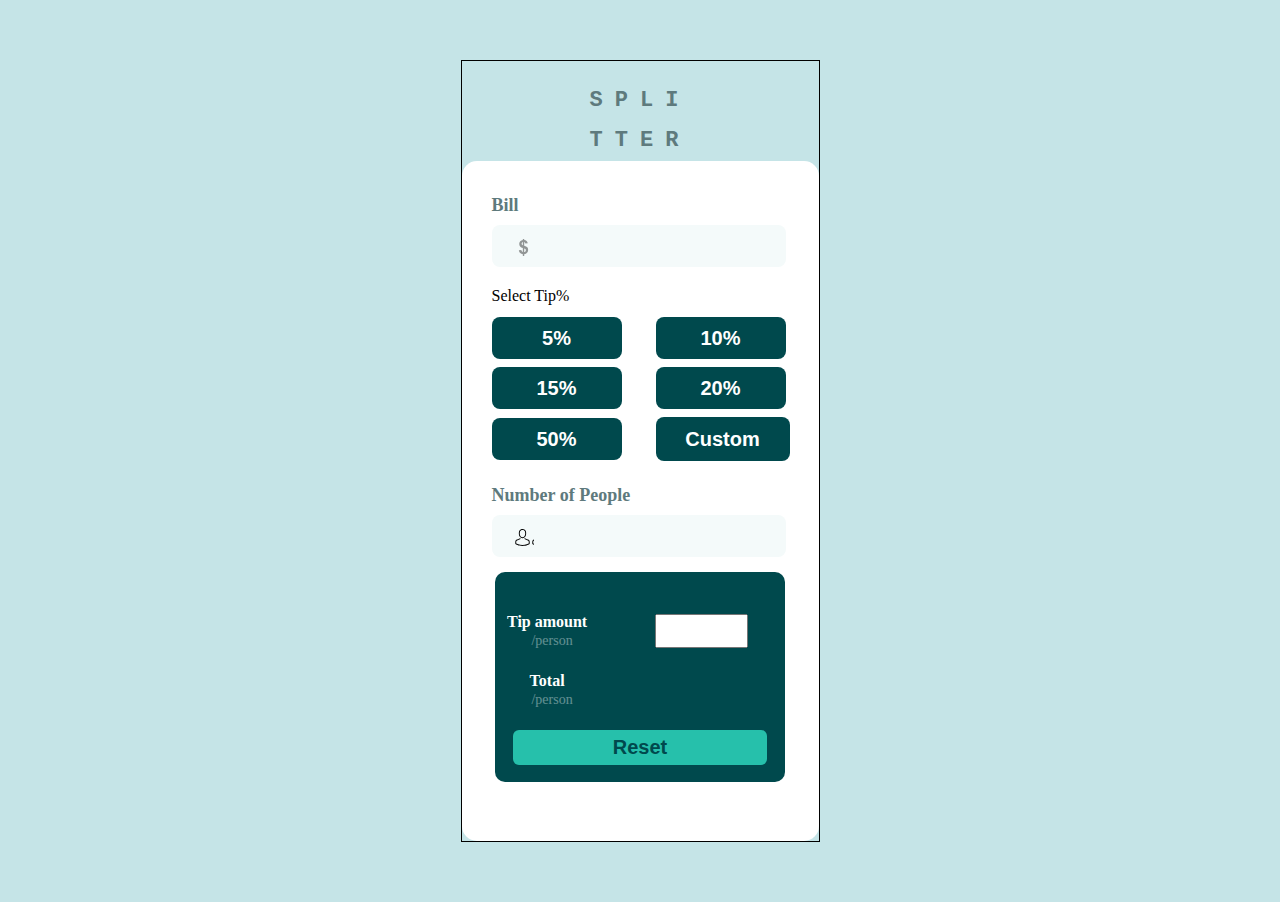
<file: index.html>
<!DOCTYPE html>
<html>
<head>
    <title>Frontend Mentor | Tip Calculator</title>
    <meta http-equiv="CONTENT-TYPE" content="text/html; charset=UTF-8">
    <meta name="viewport" content="width=device-width, initial-scale=1.0" userscalable="no">
    <link rel="preconnect" href="https://fonts.googleapis.com">
    <link rel="preconnect" href="https://fonts.gstatic.com" crossorigin>
    <link href="https://fonts.googleapis.com/css2?family=Roboto:ital@1&display=swap" rel="stylesheet">
    <!--script src="https://cdnjs.cloudflare.com/ajax/libs/jquery/3.3.1/jquery.min.js"></script-->
    <link rel="stylesheet" type="text/css" href="style.css">
</head>
<body>
    <div class="head">
        SPLI<br>TTER
    </div>
    <div class="main-body">
        <br>
        <p class="bill">
            Bill
        </p>
        <form id="everything">
            <label id="erase1" class="label1">
                <input maxlength="6" class="suminput1" oninput="calcsum()" id="bill-no">
            </label>


            <p class="select">
                Select Tip%
            </p>
            <input id="btn1" onclick="listener()" type="button" class="tip-button" value="5%">
            <input id="btn2" type="button" class="tip-button" value="10%"><br>
            <input id="btn3" type="button" class="tip-button" value="15%">
            <input id="btn4" type="button" class="tip-button" value="20%"><br>
            <input id="btn5" type="button" class="tip-button" value="50%">
            <label class="exception">
                <input class="custom" placeholder="Custom">
            </label>


            <p class="bill">
                Number of People
            </p>
            <label id="erase2" class="label2">
                <input maxlength="5" class="suminput2" oninput="calcsum()" id="bill-no2">
            </label>


            <div class="base">
                <table>
                    <tr>
                        <td class="tip-text">
                            Tip amount
                            <br>
                            <span class="sub-text">
                                /person
                            </span>
                        </td>

                        <td>
                            <form id="erase3">
                                <input id="value" type="number">
                            </form>
                        </td>
                    </tr><br>


                    <tr>
                        <td class="tip-text">
                            Total
                            <br>
                            <span class="sub-text">
                                /person
                            </span>
                        </td>
                        <td>
                            <div>
                                <span id="sum"></span>
                            </div>
                        </td>
                    </tr>
                </table>


                <input type="button" onclick="reset()" class="reset" value="Reset">
            </form>
        </div>
        <br>
    </div>


    <script>
        //alert("Hi there. Ensure to fill all the required with numbers only to ensure accuracy. You get one chance to pick a tip value")


        //Reset button
        function reset() {
            document.getElementById("erase1").reset();
        }


        //Total per person function
        function calcsum() {
            let sum = 0;
            //$("#value").html =$(this).val
            for (const inputEl of document.getElementsByClassName("suminput1")) {
                sum += inputEl.value;
            }
            for (const inputEl of document.getElementsByClassName("suminput2")) {
                sum2 = sum / inputEl.value
            }
            document.getElementById("sum").innerText = sum2.toFixed(2);
        }
        

            //Button effects
        $(".tip-button").not(this).removeClass('active')
        $(this).addClass("active")
        $("#value").html =$(this).val;
        
    </script>
</body>
</file>
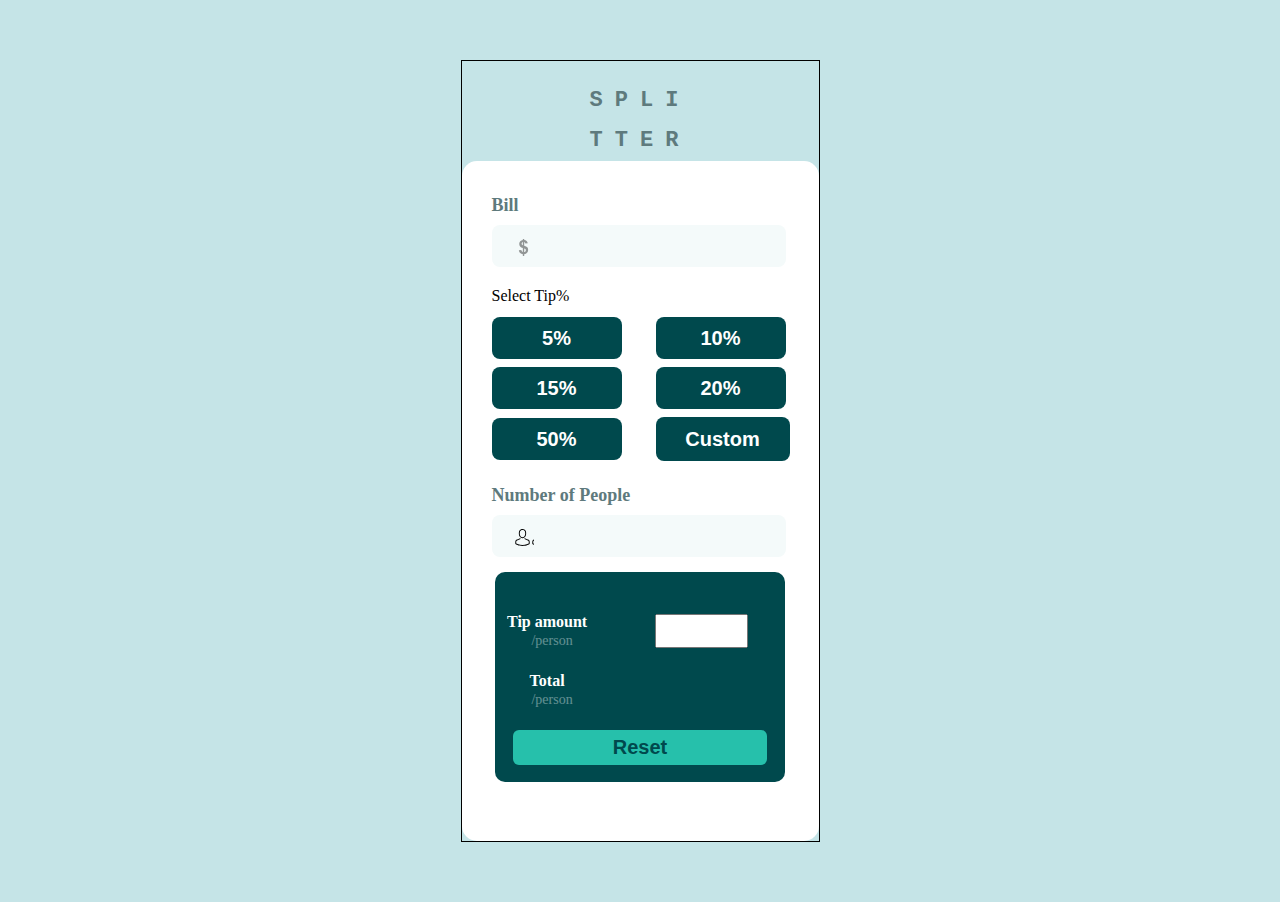
<file: active x.html>
<!DOCTYPE html>
<html>
<head>
    <title>Frontend Mentor | Tip Calculator</title>
    <meta http-equiv="CONTENT-TYPE" content="text/html; charset=UTF-8">
    <meta name="viewport" content="width=device-width, initial-scale=1.0" userscalable="no">
    <link rel="preconnect" href="https://fonts.googleapis.com">
    <link rel="preconnect" href="https://fonts.gstatic.com" crossorigin>
    <link href="https://fonts.googleapis.com/css2?family=Roboto:ital@1&display=swap" rel="stylesheet">
    <!--script src="https://cdnjs.cloudflare.com/ajax/libs/jquery/3.3.1/jquery.min.js"></script-->
    <link rel="stylesheet" type="text/css" href="style.css">
</head>
<body>
    <div class="head">
        SPLI<br>TTER
    </div>
    <div class="main-body">
        <br>
        <p class="bill">
            Bill
        </p>
        <form id="everything">
            <label id="erase1" class="label1">
                <input maxlength="6" class="suminput1" oninput="calcsum()" id="bill-no">
            </label>


            <p class="select">
                Select Tip%
            </p>
            <input id="btn1" onclick="listener()" type="button" class="tip-button" value="5%">
            <input id="btn2" type="button" class="tip-button" value="10%"><br>
            <input id="btn3" type="button" class="tip-button" value="15%">
            <input id="btn4" type="button" class="tip-button" value="20%"><br>
            <input id="btn5" type="button" class="tip-button" value="50%">
            <label class="exception">
                <input class="custom" placeholder="Custom">
            </label>


            <p class="bill">
                Number of People
            </p>
            <label id="erase2" class="label2">
                <input maxlength="5" class="suminput2" oninput="calcsum()" id="bill-no2">
            </label>


            <div class="base">
                <table>
                    <tr>
                        <td class="tip-text">
                            Tip amount
                            <br>
                            <span class="sub-text">
                                /person
                            </span>
                        </td>

                        <td>
                            <form id="erase3">
                                <input id="value" type="number">
                            </form>
                        </td>
                    </tr><br>


                    <tr>
                        <td class="tip-text">
                            Total
                            <br>
                            <span class="sub-text">
                                /person
                            </span>
                        </td>
                        <td>
                            <div>
                                <span id="sum"></span>
                            </div>
                        </td>
                    </tr>
                </table>


                <input type="button" onclick="reset()" class="reset" value="Reset">
            </form>
        </div>
        <br>
    </div>


    <script>
        //alert("Hi there. Ensure to fill all the required with numbers only to ensure accuracy. You get one chance to pick a tip value")


        //Reset button
        function reset() {
            document.getElementById("erase1").reset();
        }


        //Total per person function
        function calcsum() {
            let sum = 0;
            //$("#value").html =$(this).val
            for (const inputEl of document.getElementsByClassName("suminput1")) {
                sum += inputEl.value;
            }
            for (const inputEl of document.getElementsByClassName("suminput2")) {
                sum2 = sum / inputEl.value
            }
            document.getElementById("sum").innerText = sum2.toFixed(2);
        }
        

            //Button effects
        $(".tip-button").not(this).removeClass('active')
        $(this).addClass("active")
        $("#value").html =$(this).val;
        
    </script>
</body>
</file>
<file: style.css>
* {
    margin: 0;
}
body {
    background-color: hsl(185, 41%, 84%);
    width: 359px;
    border: 0.2px solid black;
    box-sizing: border-box;
    margin: 60px auto;
}
.head {
    font-family: monospace;
    font-size: 22px;
    font-weight: 700;
    text-align: center;
    letter-spacing: 12px;
    line-height: 40px;
    margin-top: 20px;
    color: hsl(186, 14%, 43%);
}
.main-body {
    width: 100%;
    height: 680px;
    background-color: white;
    border-radius: 15px;
}
.bill {
    margin: 16px 0 9px 30px;
    font-size: 18px;
    color: hsl(186, 14%, 43%);
    font-weight: 600;
}
#bill-no, #bill-no2 {
    margin-left: 30px;
    /*padding: 11px 28px 11px 0;*/
    width: 290px;
    height: 40px;
    border-radius: 8px;
    background-color: hsl(189, 41%, 97%);
    border: none;
    color: hsl(183, 100%, 15%);
    font-weight: 700;
    text-align: right;
    font-size: 20px;
}
.label1 {
    position: relative;
}
.label1:before {
    content: "";
    position: absolute;
    top: 0;
    margin-left: 52px;
    bottom: 0;
    width: 20px;
    background: url("data:image/svg+xml,%3Csvg version='1.1' id='Capa_1' xmlns='http://www.w3.org/2000/svg' xmlns:xlink='http://www.w3.org/1999/xlink' x='0px' y='0px' viewBox='0 0 490 490' style='enable-background:new 0 0 490 490;' xml:space='preserve'%3E%3Cg id='Business_1_Bold_34_'%3E%3Cpath d='M265.526,490v-51.236c35.601-5.099,63.409-18.988,83.422-41.635c19.983-22.647,29.982-50.501,29.982-83.53 c0-29.584-7.947-53.839-23.826-72.734c-15.894-18.896-45.738-34.3-89.578-46.167V87.649c17.716,7.672,28.665,22.28,32.861,43.809 l69.304-9.05c-4.762-27.379-15.711-49.245-32.861-65.584c-17.181-16.354-40.287-26.261-69.32-29.721V0h-39.69v27.103 c-31.406,3.108-56.58,14.838-75.475,35.219c-18.88,20.335-28.344,45.478-28.344,75.429c0,29.584,8.376,54.727,25.082,75.475 c16.69,20.718,42.936,36.199,78.752,46.412v114.767c-9.877-4.762-18.819-12.434-26.843-23.015 c-8.039-10.581-13.521-23.183-16.43-37.791l-71.494,7.672c5.482,35.969,18.084,63.792,37.791,83.53 c19.738,19.707,45.371,31.498,76.976,35.326v49.858h39.69V490z M265.526,271.414c16.43,4.762,28.267,11.561,35.464,20.412 c7.228,8.85,10.841,19.401,10.841,31.636c0,13.689-4.318,25.618-12.878,35.755c-8.59,10.137-19.738,16.492-33.427,19.034V271.414z M199.238,161.44c-5.819-8.284-8.759-17.272-8.759-26.965c0-10.581,3.185-20.274,9.601-29.032 c6.385-8.789,14.976-14.976,25.756-18.651v94.784C213.939,176.461,205.088,169.754,199.238,161.44z'/%3E%3C/g%3E%3Cg%3E%3C/g%3E%3Cg%3E%3C/g%3E%3Cg%3E%3C/g%3E%3Cg%3E%3C/g%3E%3Cg%3E%3C/g%3E%3Cg%3E%3C/g%3E%3Cg%3E%3C/g%3E%3Cg%3E%3C/g%3E%3Cg%3E%3C/g%3E%3Cg%3E%3C/g%3E%3Cg%3E%3C/g%3E%3Cg%3E%3C/g%3E%3Cg%3E%3C/g%3E%3Cg%3E%3C/g%3E%3Cg%3E%3C/g%3E%3C/svg%3E ") center / contain no-repeat;
    opacity: 0.4;
}

.select {
    margin: 20px 0 12px 30px;
}
.tip-button, .custom {
    background-color: hsl(183, 100%, 15%);
    /*padding: 5px 10px;*/
    text-align: center;
    color: white;
    font-weight: 600;
    border: none;
    border-radius: 8px;
    font-size: 20px;
    margin-left: 30px;
    margin-bottom: 8px;
    width: 130px;
    height: 42px;
}
.custom {
    color: white;
}
.custom::placeholder {
    color: white;
}

/*
.tip-button:focus{
    background-color: hsl(172, 67%, 45%);
}*/
.custom:focus {
    background-color: hsl(172, 67%, 45%);
}
::placeholder {
    color: hsl(184, 14%, 56%);
    text-align: center;
}
.label2 {
    position: relative;
}
.label2:before {
    content: "";
    position: absolute;
    top: 0;
    margin-left: 52px;
    bottom: 0;
    width: 20px;
    background-image: url("data:image/svg+xml,%3Csvg version='1.1' id='Capa_1' xmlns='http://www.w3.org/2000/svg' xmlns:xlink='http://www.w3.org/1999/xlink' x='0px' y='0px' viewBox='0 0 482.9 482.9' style='enable-background:new 0 0 482.9 482.9;' xml:space='preserve'%3E%3Cg%3E%3Cg%3E%3Cpath d='M239.7,260.2c0.5,0,1,0,1.6,0c0.2,0,0.4,0,0.6,0c0.3,0,0.7,0,1,0c29.3-0.5,53-10.8,70.5-30.5 c38.5-43.4,32.1-117.8,31.4-124.9c-2.5-53.3-27.7-78.8-48.5-90.7C280.8,5.2,262.7,0.4,242.5,0h-0.7c-0.1,0-0.3,0-0.4,0h-0.6 c-11.1,0-32.9,1.8-53.8,13.7c-21,11.9-46.6,37.4-49.1,91.1c-0.7,7.1-7.1,81.5,31.4,124.9C186.7,249.4,210.4,259.7,239.7,260.2z M164.6,107.3c0-0.3,0.1-0.6,0.1-0.8c3.3-71.7,54.2-79.4,76-79.4h0.4c0.2,0,0.5,0,0.8,0c27,0.6,72.9,11.6,76,79.4 c0,0.3,0,0.6,0.1,0.8c0.1,0.7,7.1,68.7-24.7,104.5c-12.6,14.2-29.4,21.2-51.5,21.4c-0.2,0-0.3,0-0.5,0l0,0c-0.2,0-0.3,0-0.5,0 c-22-0.2-38.9-7.2-51.4-21.4C157.7,176.2,164.5,107.9,164.6,107.3z'/%3E%3Cpath d='M446.8,383.6c0-0.1,0-0.2,0-0.3c0-0.8-0.1-1.6-0.1-2.5c-0.6-19.8-1.9-66.1-45.3-80.9c-0.3-0.1-0.7-0.2-1-0.3 c-45.1-11.5-82.6-37.5-83-37.8c-6.1-4.3-14.5-2.8-18.8,3.3c-4.3,6.1-2.8,14.5,3.3,18.8c1.7,1.2,41.5,28.9,91.3,41.7 c23.3,8.3,25.9,33.2,26.6,56c0,0.9,0,1.7,0.1,2.5c0.1,9-0.5,22.9-2.1,30.9c-16.2,9.2-79.7,41-176.3,41 c-96.2,0-160.1-31.9-176.4-41.1c-1.6-8-2.3-21.9-2.1-30.9c0-0.8,0.1-1.6,0.1-2.5c0.7-22.8,3.3-47.7,26.6-56 c49.8-12.8,89.6-40.6,91.3-41.7c6.1-4.3,7.6-12.7,3.3-18.8c-4.3-6.1-12.7-7.6-18.8-3.3c-0.4,0.3-37.7,26.3-83,37.8 c-0.4,0.1-0.7,0.2-1,0.3c-43.4,14.9-44.7,61.2-45.3,80.9c0,0.9,0,1.7-0.1,2.5c0,0.1,0,0.2,0,0.3c-0.1,5.2-0.2,31.9,5.1,45.3 c1,2.6,2.8,4.8,5.2,6.3c3,2,74.9,47.8,195.2,47.8s192.2-45.9,195.2-47.8c2.3-1.5,4.2-3.7,5.2-6.3 C447,415.5,446.9,388.8,446.8,383.6z'/%3E%3C/g%3E%3C/g%3E%3Cg%3E%3C/g%3E%3Cg%3E%3C/g%3E%3Cg%3E%3C/g%3E%3Cg%3E%3C/g%3E%3Cg%3E%3C/g%3E%3Cg%3E%3C/g%3E%3Cg%3E%3C/g%3E%3Cg%3E%3C/g%3E%3Cg%3E%3C/g%3E%3Cg%3E%3C/g%3E%3Cg%3E%3C/g%3E%3Cg%3E%3C/g%3E%3Cg%3E%3C/g%3E%3Cg%3E%3C/g%3E%3Cg%3E%3C/g%3E%3C/svg%3E");
}
.base {
    background-color: hsl(183, 100%, 15%);
    width: 290px;
    height: 210px;
    border-radius: 10px;
    margin: 15px auto 20px auto;
    text-align: center;
}
table, tr {
    padding-top: 20px;
}
td {
    padding-left: 10px;
    padding-bottom: 20px;
}
.tip-text {
    color: white;
    margin-left: 10px;
    font-weight: 600;
    font-size: 16px;
}
.sub-text {
    color: hsl(189, 41%, 97%);
    margin-left: 10px;
    font-size: 14px;
    opacity: 0.4;
    font-weight: 400;
}
#value {
    font-size: 24px;
    text-align: right;
    font-weight: 700;
    color: hsl(172, 67%, 45%);
    display: block;
    vertical-align: middle;
    margin-left: 55px;
    margin-right: 8px;
    width: 85px;
}
#sum, #ppl {
    font-size: 24px;
    text-align: right;
    font-weight: 700;
    color: hsl(172, 67%, 45%);
    vertical-align: middle;
    margin-left: 75px;
}
.reset {
    text-align: center;
    background-color: hsl(172, 67%, 45%);
    color: hsl(183, 100%, 15%);
    font-weight: 700;
    font-size: 20px;
    padding: 6px 100px;
    border: none;
    border-radius: 6px;
    margin-bottom: 30px;
}
.tip-button:active {
    transition: 3;
}
.tip-button:hover{
    background-color: hsl(172, 67%, 45%);
}

/*
.tip-button:hover{
    background-image: red;
    animation-name: fuck;
    animation-duration: 1000s;
}
@keyframes fuck{
    100%{
    background-color: red
    }
}
</file>
